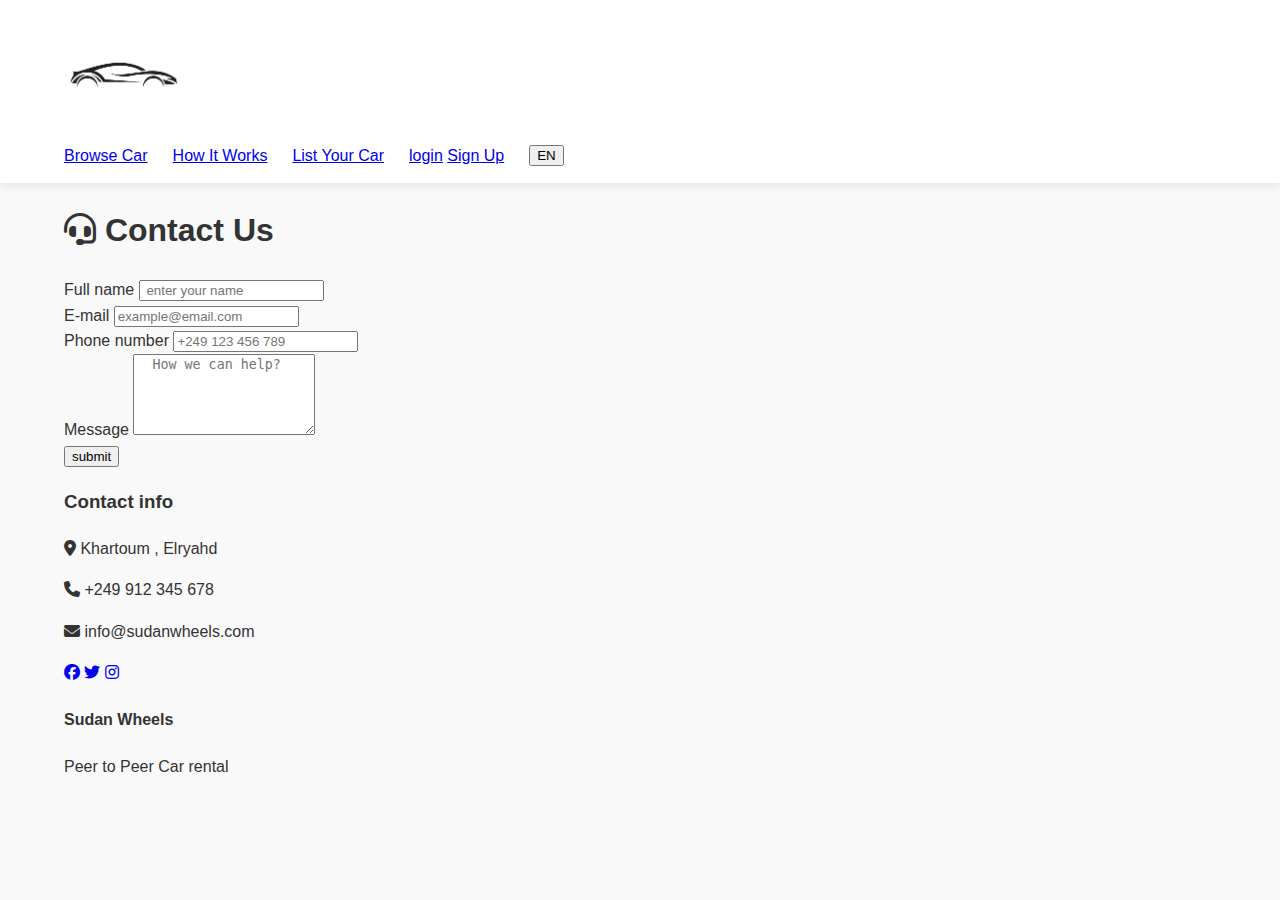
<file: contact.html>
<!DOCTYPE html>
<html lang="en" >
<head>
  <meta charset="UTF-8">
  <meta name="viewport" content="width=device-width, initial-scale=1.0">
  <title> contact us | Sudan Wheels</title>
  <link rel="stylesheet" href="css/style.css">
  <link rel="stylesheet" href="https://cdnjs.cloudflare.com/ajax/libs/font-awesome/6.4.0/css/all.min.css">
</head>
<body>
 
  <nav class="navbar">
    <div class="container">
      <a href="index.html" class="logo">
        <img src="images/logo.jpg" alt="Sudan Wheels" width="120">
      </a>
      <div class="nav-links">
        <a href="listings.html"> Browse Car</a>
        <a href="#"> How It Works </a>
        <a href="owner-dashboard.html">List Your Car </a>
        <div class="auth-buttons">
          <a href="#" class="btn-login">login</a>
          <a href="#" class="btn-signup">Sign Up</a>
        </div>
        <button class="lang-toggle">EN</button>
      </div>
    </div>
  </nav>

  <section class="contact-section">
    <div class="container">
      <h1><i class="fas fa-headset"></i> Contact Us</h1>
      
      <div class="contact-grid">
        <div class="contact-form">
          <form>
            <div class="form-group">
              <label> Full name</label>
              <input type="text" placeholder=" enter your name" required>
            </div>
            <div class="form-group">
              <label>E-mail </label>
              <input type="email" placeholder="example@email.com" required>
            </div>
            <div class="form-group">
              <label> Phone number</label>
              <input type="tel" placeholder="+249 123 456 789">
            </div>
            <div class="form-group">
              <label>Message</label>
              <textarea rows="5" placeholder="  How we can help?"></textarea>
            </div>
            <button type="submit" class="btn-submit"> submit</button>
          </form>
        </div>

        <div class="contact-info">
          <h3>Contact info</h3>
          <p><i class="fas fa-map-marker-alt"></i> Khartoum , Elryahd</p>
          <p><i class="fas fa-phone"></i> +249 912 345 678</p>
          <p><i class="fas fa-envelope"></i> info@sudanwheels.com</p>
          
          <div class="social-media">
            <a href="#"><i class="fab fa-facebook"></i></a>
            <a href="#"><i class="fab fa-twitter"></i></a>
            <a href="#"><i class="fab fa-instagram"></i></a>
          </div>
        </div>
      </div>
    </div>
  </section>

  <footer class="footer">
    <div class="container">
      <div class="footer-grid">
        <div class="footer-col">
          <h4>Sudan Wheels</h4>
          <p>Peer to Peer Car rental</p>
        </div>
        
      </div>
    </div>
  </footer>

  <script src="js/main.js"></script>
</body>
</html>
</file>
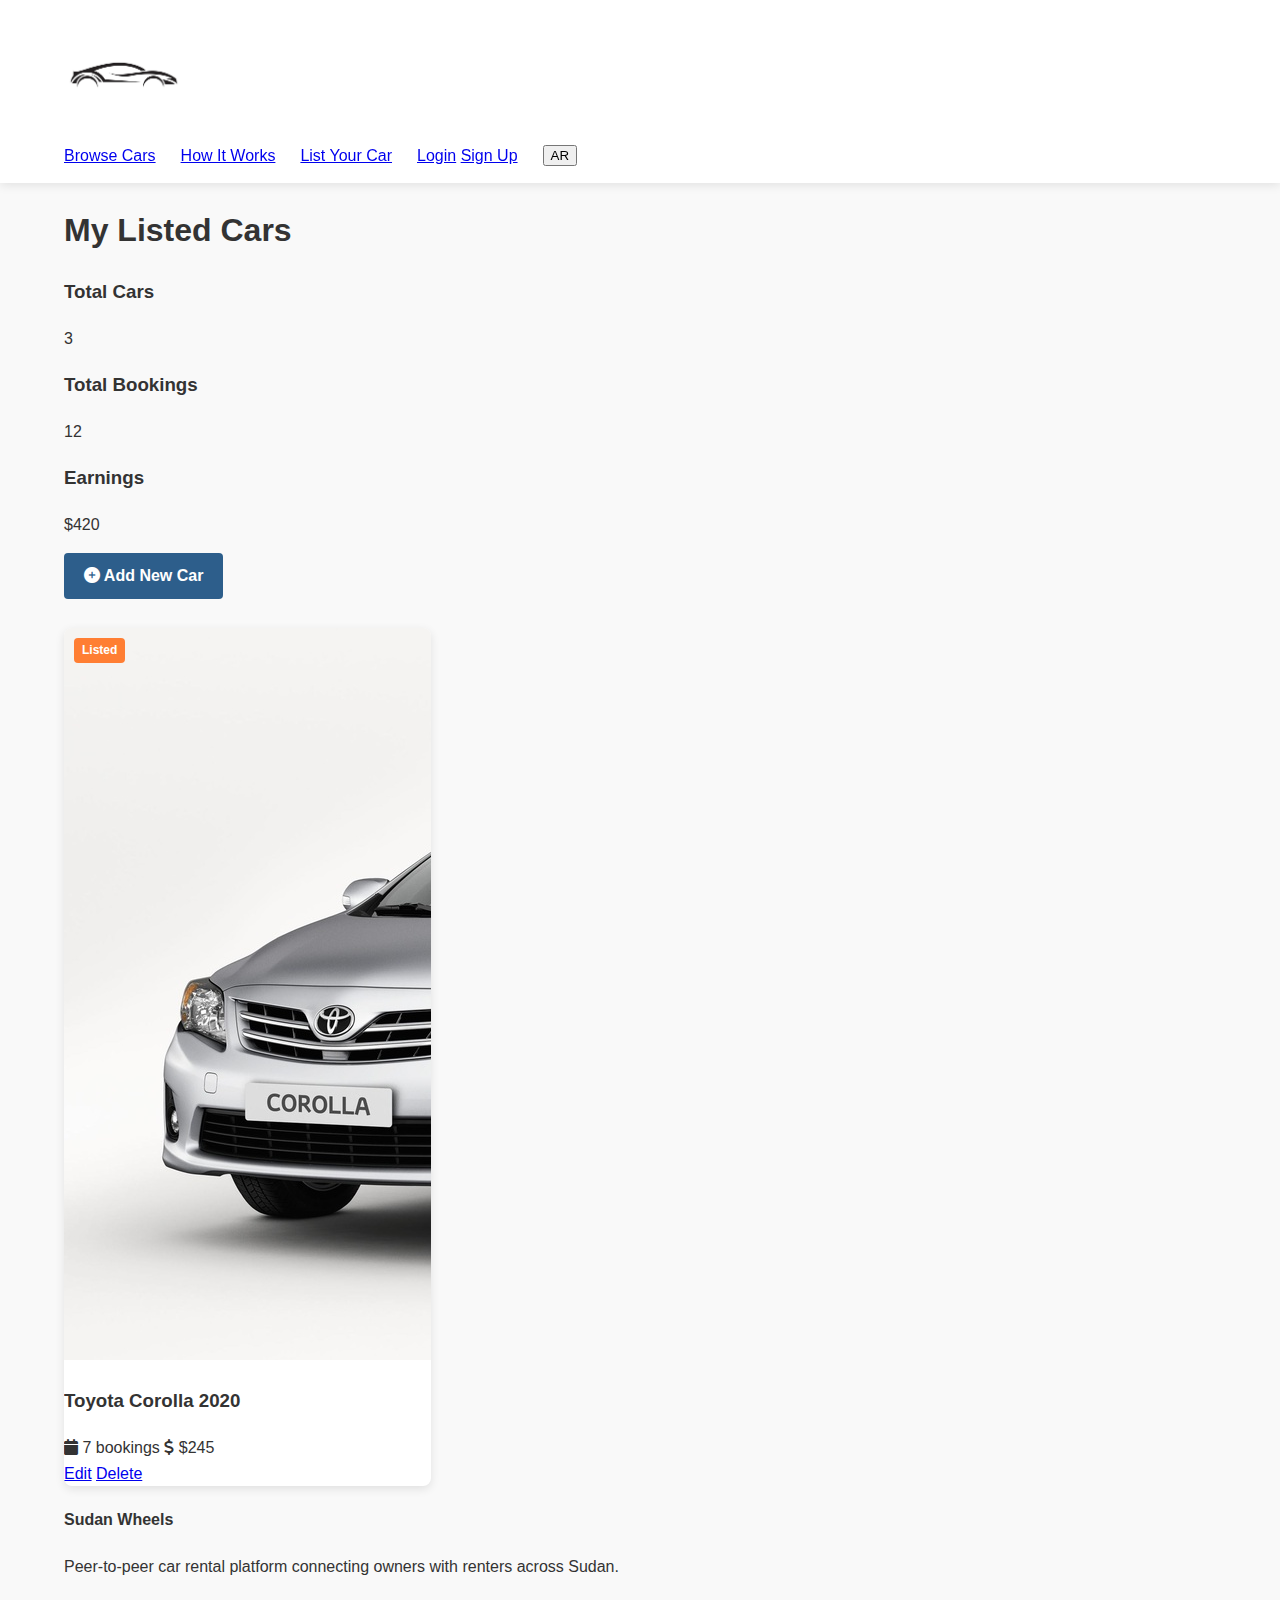
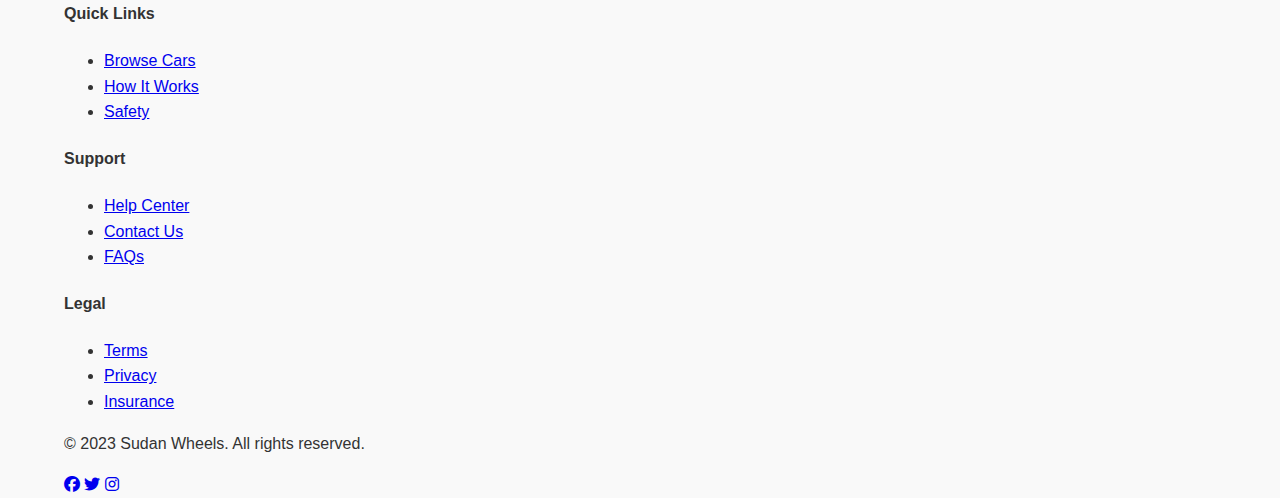
<file: owner-dashboard.html>
<!DOCTYPE html>
<html lang="en">
<head>
    <meta charset="UTF-8">
    <meta name="viewport" content="width=device-width, initial-scale=1.0">
    <title>Owner Dashboard | Sudan Wheels</title>
    <link rel="stylesheet" href="css/style.css">
    <link rel="stylesheet" href="https://cdnjs.cloudflare.com/ajax/libs/font-awesome/6.4.0/css/all.min.css">
</head>
<body>
    <!-- Navigation -->
    <nav class="navbar">
        <div class="container">
            <a href="index.html" class="logo">
                <img src="images/logo.jpg" alt="Sudan Wheels" width="120">
            </a>
            <div class="nav-links">
                <a href="listings.html">Browse Cars</a>
                <a href="#">How It Works</a>
                <a href="owner-dashboard.html">List Your Car</a>
                <div class="auth-buttons">
                    <a href="#" class="btn-login">Login</a>
                    <a href="#" class="btn-signup">Sign Up</a>
                </div>
                <button class="lang-toggle">AR</button>
            </div>
        </div>
    </nav>

    <!-- Dashboard -->
    <section class="dashboard">
        <div class="container">
            <h1 class="dashboard-title">My Listed Cars</h1>

            <div class="dashboard-summary">
                <div class="summary-box">
                    <h3>Total Cars</h3>
                    <p>3</p>
                </div>
                <div class="summary-box">
                    <h3>Total Bookings</h3>
                    <p>12</p>
                </div>
                <div class="summary-box">
                    <h3>Earnings</h3>
                    <p>$420</p>
                </div>
            </div>

            <div class="dashboard-actions">
                <a href="#" class="btn btn-primary"><i class="fas fa-plus-circle"></i> Add New Car</a>
            </div>

            <div class="car-grid">
                <!-- Card 1 -->
                <div class="car-card">
                    <div class="car-image">
                        <img src="images/corolla6.jpg" alt="Car">
                        <div class="car-badge">Listed</div>
                    </div>
                    <div class="car-details">
                        <h3>Toyota Corolla 2020</h3>
                        <div class="car-meta">
                            <span><i class="fas fa-calendar"></i> 7 bookings</span>
                            <span><i class="fas fa-dollar-sign"></i> $245</span>
                        </div>
                        <div class="car-footer">
                            <a href="#" class="btn-view">Edit</a>
                            <a href="#" class="btn-delete">Delete</a>
                        </div>
                    </div>
                </div>

                <!-- Add more cards as needed -->
            </div>
        </div>
    </section>

    <!-- Footer -->
    <footer class="footer">
        <div class="container">
            <div class="footer-grid">
                <div class="footer-col">
                    <h4>Sudan Wheels</h4>
                    <p>Peer-to-peer car rental platform connecting owners with renters across Sudan.</p>
                </div>
                <div class="footer-col">
                    <h4>Quick Links</h4>
                    <ul>
                        <li><a href="listings.html">Browse Cars</a></li>
                        <li><a href="#">How It Works</a></li>
                        <li><a href="#">Safety</a></li>
                    </ul>
                </div>
                <div class="footer-col">
                    <h4>Support</h4>
                    <ul>
                        <li><a href="#">Help Center</a></li>
                        <li><a href="#">Contact Us</a></li>
                        <li><a href="#">FAQs</a></li>
                    </ul>
                </div>
                <div class="footer-col">
                    <h4>Legal</h4>
                    <ul>
                        <li><a href="#">Terms</a></li>
                        <li><a href="#">Privacy</a></li>
                        <li><a href="#">Insurance</a></li>
                    </ul>
                </div>
            </div>
            <div class="footer-bottom">
                <p>© 2023 Sudan Wheels. All rights reserved.</p>
                <div class="social-links">
                    <a href="#"><i class="fab fa-facebook"></i></a>
                    <a href="#"><i class="fab fa-twitter"></i></a>
                    <a href="#"><i class="fab fa-instagram"></i></a>
                </div>
            </div>
        </div>
    </footer>

    <script src="js/main.js"></script>
</body>
</html>
</file>
<file: css/style.css>
/* ===============================
   Global Styles
=============================== */
:root {
    --primary: #2D5E8B;
    --primary-dark: #1E4B7B;
    --secondary: #E6E6E6;
    --accent: #FF7E33;
    --text: #333333;
    --text-light: #666666;
    --border: #E0E0E0;
    --success: #4CAF50;
    --danger: #d9534f;
}

body {
    font-family: 'Segoe UI', Tahoma, Geneva, Verdana, sans-serif;
    line-height: 1.6;
    color: var(--text);
    margin: 0;
    background-color: #f9f9f9;
}

.container {
    width: 90%;
    max-width: 1200px;
    margin: 0 auto;
}

/* ===============================
   Buttons
=============================== */
.btn {
    display: inline-block;
    padding: 10px 20px;
    border-radius: 4px;
    font-weight: 600;
    text-decoration: none;
    cursor: pointer;
    transition: all 0.3s ease;
}

.btn-primary {
    background-color: var(--primary);
    color: white;
    border: none;
}

.btn-primary:hover {
    background-color: var(--primary-dark);
}

.btn-book {
    background-color: var(--accent);
    color: #fff;
    border: none;
    padding: 10px 18px;
    border-radius: 4px;
    font-weight: bold;
    cursor: pointer;
    transition: 0.3s;
}

.btn-book:hover {
    background-color: #e96b1c;
}

.btn-message {
    background-color: var(--primary);
    color: white;
    padding: 10px 16px;
    border-radius: 4px;
    border: none;
    cursor: pointer;
    font-size: 14px;
}

/* ===============================
   Navigation
=============================== */
.navbar {
    background-color: white;
    box-shadow: 0 2px 10px rgba(0,0,0,0.1);
    position: sticky;
    top: 0;
    z-index: 100;
    padding: 15px 0;
}

.nav-links {
    display: flex;
    align-items: center;
    gap: 25px;
}

/* ===============================
   Hero Section
=============================== */
.hero {
    background: linear-gradient(rgba(0,0,0,0.5), rgba(0,0,0,0.5)), url('../assets/hero-bg.jpg');
    background-size: cover;
    background-position: center;
    color: white;
    padding: 100px 0;
    text-align: center;
}

.search-widget {
    background: white;
    border-radius: 8px;
    padding: 20px;
    max-width: 800px;
    margin: 30px auto 0;
    box-shadow: 0 5px 15px rgba(0,0,0,0.1);
}

/* ===============================
   Car Cards (Listing)
=============================== */
.car-grid {
    display: grid;
    grid-template-columns: repeat(auto-fill, minmax(280px, 1fr));
    gap: 25px;
    margin-top: 29px;
}

.car-card {
    background: white;
    border-radius: 8px;
    overflow: hidden;
    box-shadow: 0 3px 10px rgba(0,0,0,0.1);
    transition: transform 0.3s ease;
    position: relative;
}

.car-card:hover {
    transform: translateY(-5px);
}

.car-badge {
    position: absolute;
    top: 10px;
    left: 10px;
    background-color: var(--accent);
    color: white;
    padding: 3px 8px;
    border-radius: 4px;
    font-size: 12px;
    font-weight: bold;
    z-index: 2;
}

.fav-btn {
    position: absolute;
    top: 10px;
    right: 10px;
    background: white;
    border: none;
    border-radius: 50%;
    padding: 8px;
    cursor: pointer;
    box-shadow: 0 2px 5px rgba(0,0,0,0.1);
    z-index: 2;
    transition: 0.3s;
}

.fav-btn:hover {
    background: var(--secondary);
}

/* ===============================
   Detail Page
=============================== */
.detail-gallery {
    display: flex;
    flex-direction: column;
    gap: 15px;
}

.main-image {
    height: 400px;
    overflow: hidden;
    border-radius: 8px;
}

.main-image img {
    width: 100%;
    height: 100%;
    object-fit: cover;
}

.thumbnail-grid {
    display: grid;
    grid-template-columns: repeat(5, 1fr);
    gap: 10px;
}

.thumbnail {
    height: 70px;
    border-radius: 4px;
    cursor: pointer;
    opacity: 0.7;
    transition: opacity 0.3s;
    object-fit: cover;
    width: 100%;
}

.thumbnail:hover, .thumbnail.active {
    opacity: 1;
}

.detail-header {
    margin-bottom: 20px;
}

.car-location, .car-rating {
    font-size: 14px;
    color: var(--text-light);
}

.owner-card {
    border: 1px solid var(--border);
    border-radius: 8px;
    padding: 20px;
    margin-top: 20px;
    background-color: white;
}

.owner-avatar {
    width: 50px;
    height: 50px;
    border-radius: 50%;
    object-fit: cover;
    margin-right: 10px;
}

.owner-info h4 {
    margin: 0 0 5px;
}

.owner-stats {
    display: flex;
    justify-content: space-between;
    margin-top: 15px;
}

.stat {
    text-align: center;
}

.booking-widget {
    border: 1px solid var(--border);
    border-radius: 8px;
    padding: 20px;
    box-shadow: 0 2px 10px rgba(0,0,0,0.05);
    background: #fff;
    margin-top: 20px;
}

.price-display {
    font-size: 24px;
    font-weight: bold;
    color: var(--primary);
    margin-bottom: 15px;
}

.date-grid {
    display: flex;
    gap: 10px;
}

.price-summary {
    margin-top: 20px;
    border-top: 1px solid var(--border);
    padding-top: 10px;
}

.summary-row {
    display: flex;
    justify-content: space-between;
    padding: 5px 0;
}

.summary-row.total {
    font-weight: bold;
    color: var(--primary);
}

.features-grid {
    display: grid;
    grid-template-columns: repeat(auto-fit, minmax(120px, 1fr));
    gap: 15px;
    margin: 20px 0;
}

.feature {
    background: #fff;
    padding: 10px;
    border-radius: 4px;
    text-align: center;
    box-shadow: 0 1px 5px rgba(0,0,0,0.05);
}

.specs-table table {
    width: 100%;
    border-collapse: collapse;
    background: #fff;
}

.specs-table th, .specs-table td {
    padding: 10px;
    text-align: left;
    border-bottom: 1px solid var(--border);
}

/* ===============================
   Reviews Section
=============================== */
.review-card {
    background: #fff;
    padding: 15px;
    border-radius: 8px;
    box-shadow: 0 2px 8px rgba(0,0,0,0.05);
    margin-top: 20px;
}

.review-header {
    display: flex;
    align-items: center;
    justify-content: space-between;
    margin-bottom: 10px;
}

.review-avatar {
    width: 40px;
    height: 40px;
    border-radius: 50%;
    margin-right: 10px;
    object-fit: cover;
}

.reviewer-info h4 {
    margin: 0;
}

/* ===============================
   Responsive Design
=============================== */
@media (max-width: 768px) {
    .nav-links {
        display: none; /* Mobile menu would go here */
    }

    .hero {
        padding: 60px 0;
    }

    .detail-content {
        margin-top: 30px;
    }

    .date-grid {
        flex-direction: column;
    }

    .owner-stats {
        flex-direction: column;
        gap: 10px;
    }
}
</file>
